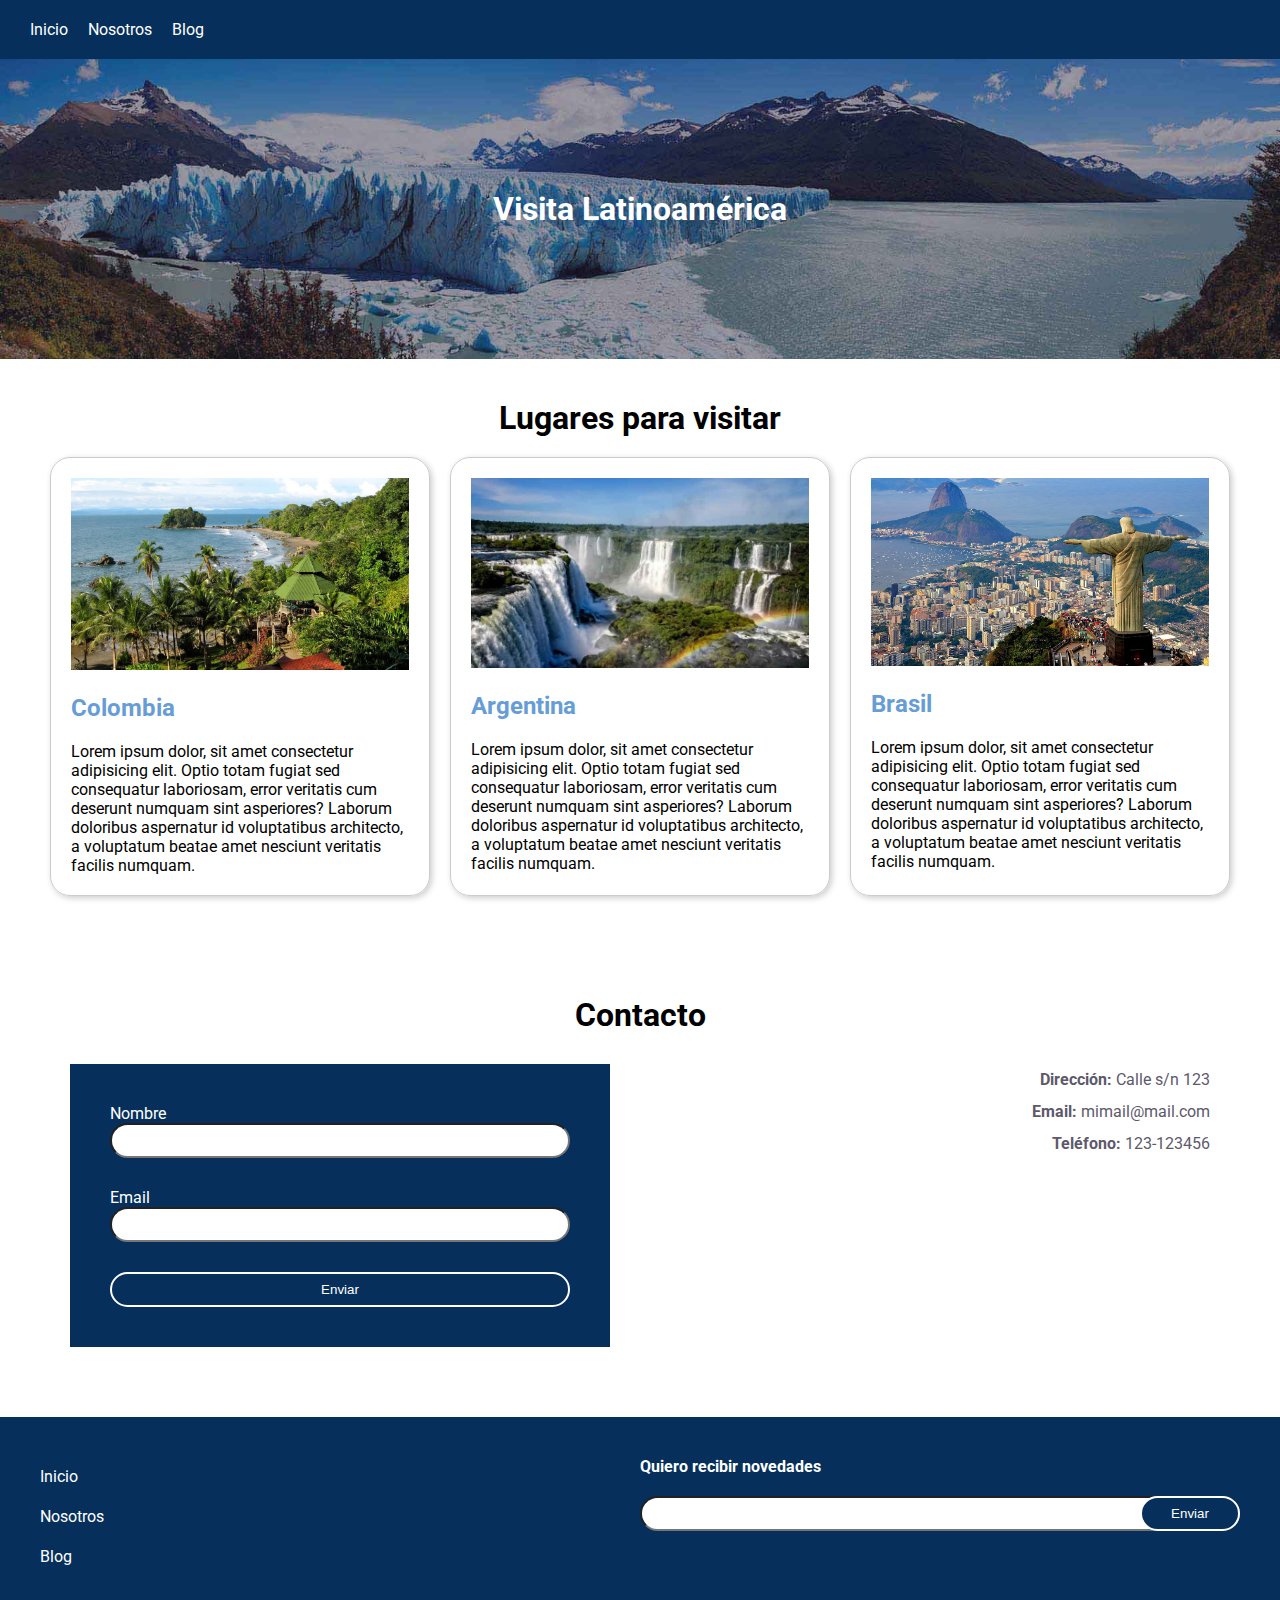
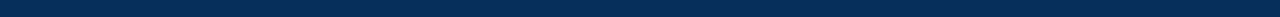
<file: clase 13/index.html>
<!DOCTYPE html>
<html lang="es">

<head>
    <meta charset="UTF-8">
    <meta name="viewport" content="width=device-width, initial-scale=1.0">
    <title>Responsive</title>
    <link rel="stylesheet" href="css/estilos.css">
</head>

<body>
    <header>
        <nav>
            <ul>
                <li><a href="">Inicio</a></li>
                <li><a href="">Nosotros</a></li>
                <li><a href="">Blog</a></li>
            </ul>
        </nav>
        <div class="bg-header">
            <h1>Visita Latinoamérica</h1>
        </div>
    </header>
    <main>
        <section id="card-section">
            <h2>Lugares para visitar</h2>
            <div>
                <div class="card">
                    <img src="img/colombia.jpeg" alt="">
                    <h3>Colombia</h3>
                    <p>Lorem ipsum dolor, sit amet consectetur adipisicing elit. Optio totam fugiat sed consequatur
                        laboriosam, error veritatis cum deserunt numquam sint asperiores? Laborum doloribus aspernatur
                        id
                        voluptatibus architecto, a voluptatum beatae amet nesciunt veritatis facilis numquam.</p>
                </div>
                <div class="card">
                    <img src="img/argentina.jpeg" alt="">
                    <h3>Argentina</h3>
                    <p>Lorem ipsum dolor, sit amet consectetur adipisicing elit. Optio totam fugiat sed consequatur
                        laboriosam, error veritatis cum deserunt numquam sint asperiores? Laborum doloribus aspernatur
                        id
                        voluptatibus architecto, a voluptatum beatae amet nesciunt veritatis facilis numquam.</p>
                </div>
                <div class="card">
                    <img src="img/brasil.jpeg" alt="">
                    <h3>Brasil</h3>
                    <p>Lorem ipsum dolor, sit amet consectetur adipisicing elit. Optio totam fugiat sed consequatur
                        laboriosam, error veritatis cum deserunt numquam sint asperiores? Laborum doloribus aspernatur
                        id
                        voluptatibus architecto, a voluptatum beatae amet nesciunt veritatis facilis numquam.</p>
                </div>
            </div>
        </section>
        <section>
            <h2>Contacto</h2>
            <div>
             
                <div class="formulario">

                    <form action="">
                        <label for="nombre">Nombre</label>
                        <input type="text" id="nombre">
                        <label for="email">Email</label>
                        <input type="text" id="email">
                        <input type="submit" value="Enviar">
                    </form>
                </div>
                <div class="contacto">
                    <p><span>Dirección:</span> Calle s/n 123</p>
                    <p><span>Email:</span>  mimail@mail.com</p>
                    <p><span>Teléfono:</span>  123-123456</p>
                </div>
            </div>
        </section>
    </main>
    <footer>
        <div>
            <ul>
                <li><a href="">Inicio</a></li>
                <li><a href="">Nosotros</a></li>
                <li><a href="">Blog</a></li>
            </ul>
        </div>
        <div>
            <h4>Quiero recibir novedades</h4>
            <div class="news-letter">            <input type="text"><input type="submit" value="Enviar">
            </div>
        </div>
    </footer>
</body>

</html>
</file>
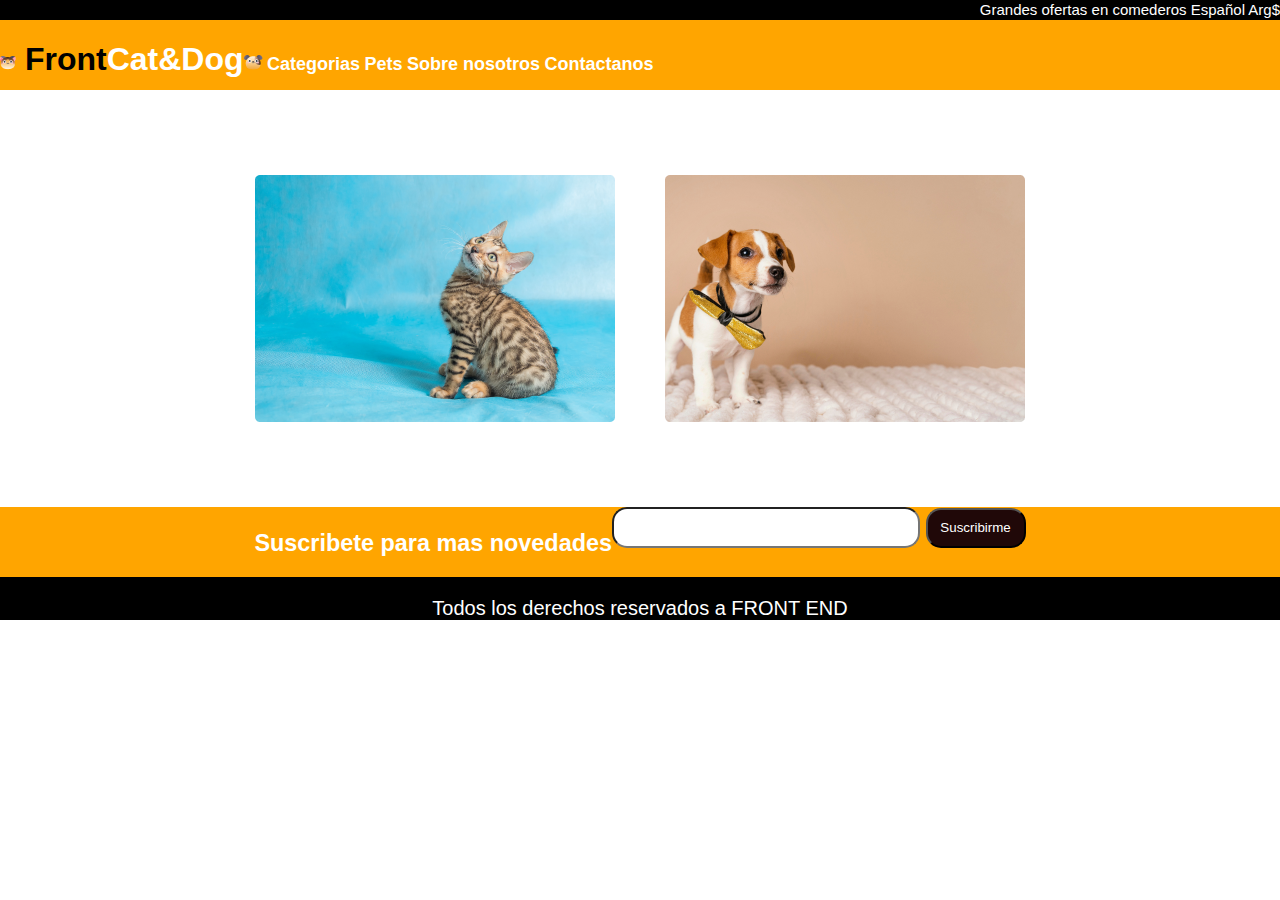
<file: Final/final.html>
<!DOCTYPE html>
<html lang="es">

<head>
    <meta charset="UTF-8">
    <meta http-equiv="X-UA-Compatible" content="IE=edge">
    <meta name="viewport" content="width=device-width, initial-scale=1.0">
    <title>Final Frontend</title>
    <link rel="stylesheet" href="./css/style.css">
    <link rel="stylesheet" href="https://use.fontawesome.com/releases/v5.15.3/css/all.css" integrity="sha384-SZXxX4whJ79/gErwcOYf+zWLeJdY/qpuqC4cAa9rOGUstPomtqpuNWT9wdPEn2fk" crossorigin="anonymous">
</head>

<body>
    <aside class="aside-options">
      <a class= "izq"> Grandes ofertas en comederos </a> 
      <a> Español <i class="fas fa-chevron-down"></i></a> 
      <a> Arg$ <i class="fas fa-chevron-down"></i></a> </aside>
    
  <main>
    <header>
      <div class="banner">
        
        <h1> <img src="./img/Cat.png" alt="Logo Tienda" class="logo-cat"> Front<span>Cat&Dog</span><img src="./img/Dog.png" alt="Logo Tienda" class="logo-dog"> </h1>
        <h2> <i class="fas fa-paw"></i>Categorias</h2>
        <h2> <i class="fas fa-paw"></i>Pets</h2>
        <h2> <i class="fas fa-paw"></i>Sobre nosotros</h2>
        <h2> <i class="fas fa-paw"></i>Contactanos</h2>

     </div>
    </header>

    <section class="imagenes">

      <img src = "./img/Cat-background.png" class = "gato">
      <img src = "./img/Dog-Background.png" class = "perro">
      
    </section>

   
  </main>
    
  <footer>

    <div class="footer">
      <h3>Suscribete para mas novedades</h3>
      <form action ="/registro" method = "POST">
        <input type = "email" name = "email" class="correo"> </input>
        <input type="submit" value="Suscribirme" class="boton-enviar">
     </form>
    </div>

        <p>Todos los derechos reservados a FRONT END</p>
    </footer>
</body>

</html>
</file>
<file: clase 13/css/estilos.css>
/* Estilos Generales */
@import url('https://fonts.googleapis.com/css2?family=Roboto:wght@500;300&display=swap');

:root {
    --color-principal: #062f5b;
    --color-secundario: #679dd6;
    --color-texto: #5d596b;
}

* {
    box-sizing: border-box;
    margin: 0;
    padding: 0;
}

body {
    font-family: 'Roboto', sans-serif;
    font-weight: 300px;
}

img {
    max-width: 100%;
}

li {
    list-style-type: none;
}

a {
    text-decoration: none;
    color: #fff;
}

header {
    background-color: var(--color-principal);
}

nav {
    padding: 20px;
}

nav ul {
    display: flex;
}

nav ul li a {
    padding: 10px;
}

.bg-header {
    background-image: url("../img/bg-header.jpg"), -webkit-linear-gradient(top, #cbe3ba, #a6cc8b);
    background-repeat: no-repeat;
    background-position: center;
    background-size: cover;
    color: #fff;
    display: flex;
    justify-content: center;
    align-items: center;
    height: 300px;
}

.bg-header h1 {
    font-weight: 500px;
}

/* Estilos section */
section,
footer {
    padding: 40px;
}

section>div {

    display: flex;
}

h2 {
    font-size: 2rem;
    text-align: center;
}

/* Estilos cards */
#card-section>div {
    display: flex;
}

.card {
    border-radius: 20px;
    padding: 20px;
    width: 50%;
    border: 1px solid #ccc;
    box-shadow: 2px 2px 6px #ccc;
    margin: 20px 10px;

}

.card>h3 {
    color: var(--color-secundario);
    font-size: 1.5em;
    margin: 20px 0;
}

/* Estilos contacto*/
.contacto,
.formulario {
    padding: 30px;
}

.contacto {
    width: 50%;
    text-align: right;
}

.contacto>p {
    line-height: 2;
    color: var(--color-texto);
}

.contacto>p>span {
    font-weight: bold;
}

.formulario {
    width: 50%;
}

form {
    color: #fff;
    display: flex;
    flex-direction: column;
    background-color: var(--color-principal);
    padding: 40px 40px 10px;
}

form input {
    margin-bottom: 30px;
}

input {
    border-radius: 20px;
    outline: none;
    padding: 8px;
}

input[type="submit"] {
    background-color: var(--color-principal);
    border: 2px solid #fff;
    color: #fff;

}

/*footer*/
footer {
    background-color: var(--color-principal);
    display: flex;
}

footer>div {
    width: 50%;
}

footer h4 {
    color: #fff;
    margin-bottom: 20px;
}

footer ul {
    line-height: 2.5;
}

.news-letter {
    position: relative;
}

.news-letter>input[type="text"] {
    width: 100%;
}

.news-letter>input[type="submit"] {
    position: absolute;
    width: 100px;
    right: 0;
}

/*** Responsive */

@media screen and (max-width:450px) {
    
}

@media screen and (max-width:768px) {
    
}
</file>
<file: Final/css/style.css>
body {
    margin: 0;
    font-family: 'Gill Sans', 'Gill Sans MT', Calibri, 'Trebuchet MS', sans-serif;
}

.aside-options {
    text-align: right;
    background-color: black;
    color: white;
    font-size: 15px;
    line-height: 20px;
}

.izq {
    text-align: left;
}

.banner {
    background-color: orange;
    height: 70px;
}


span {
    color: white;
}

h1 {
    display: inline-block;
}
h2 {
    display: inline-block;
    color: white;
    font-size: 18px;

}

.imagenes {
    margin: 60px;
    display: flex;
    justify-content: center;
}
 .gato {
     padding: 25px;
 }

 .perro {
    padding: 25px;
}
footer {
   
    background: black;
    color: white;
    text-align: center;
    font-size: 20px;
}

.footer{ 
    display: flex;
    justify-content: center;
    background-color: orange;
    text-align: left;
    height: 70px;
    font-family: 'Gill Sans', 'Gill Sans MT', Calibri, 'Trebuchet MS', sans-serif;
}

.correo {
    width: 300px;
    height: 35px;
    border-radius: 15px;
    }

.boton-enviar {
    background-color: rgb(32, 8, 8);
    width: 100px;
    height: 40px;
    border-radius: 15px;
    color: white;
}

@media screen and (max-width:  768px) {
    .imagenes {
        flex-direction: column;
        display: flex;
        justify-content: center;
    }

    h2 {
        display: none;
    
    }
    }
</file>
